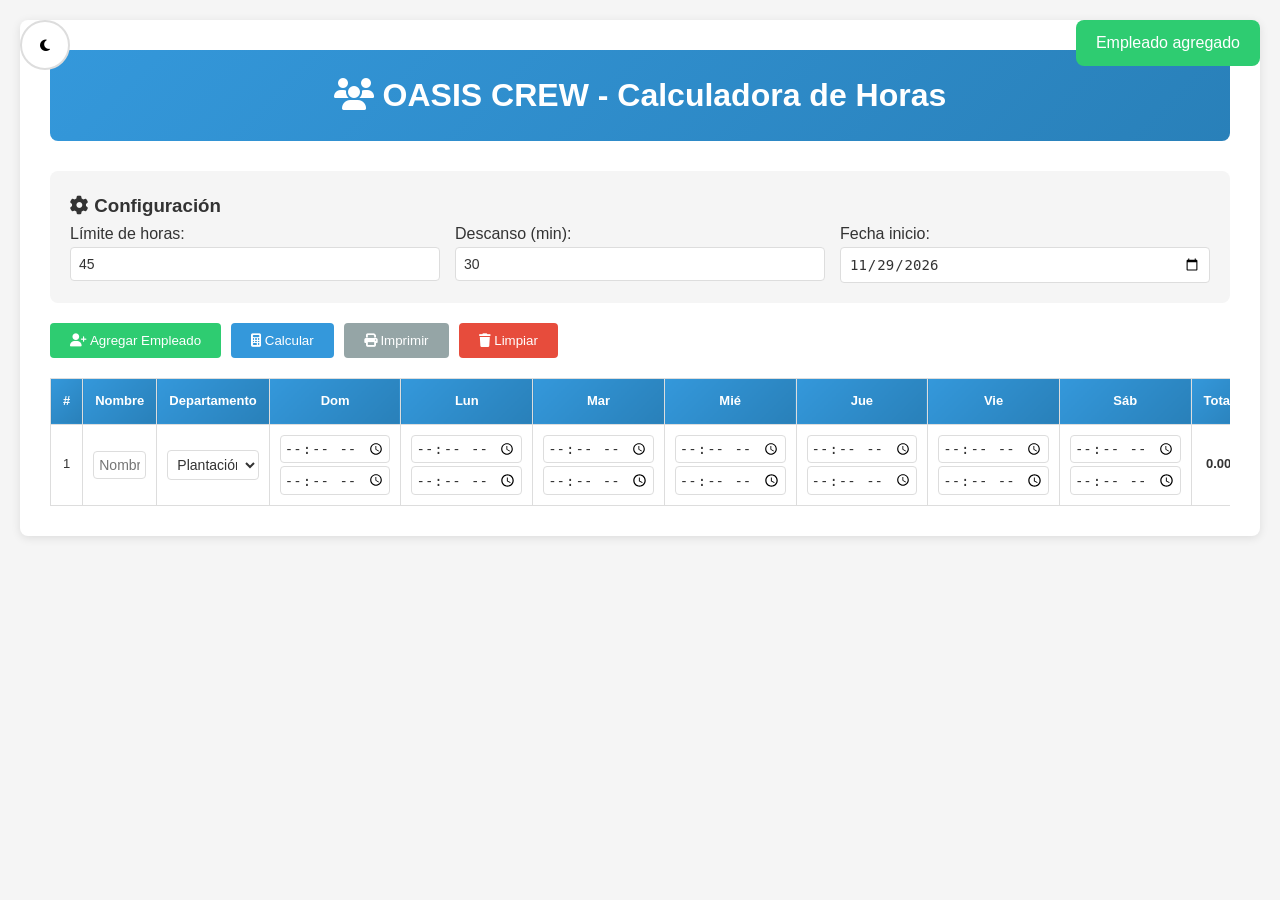
<file: OASIS-CALCULADORA-COMPLETA.html>
<!DOCTYPE html>
<html lang="es">
<head>
    <meta charset="UTF-8">
    <meta name="viewport" content="width=device-width, initial-scale=1.0">
    <title>OASIS CREW - Calculadora de Horas</title>
    <link rel="stylesheet" href="https://cdnjs.cloudflare.com/ajax/libs/font-awesome/6.4.0/css/all.min.css">
    <link rel="stylesheet" href="styles.css">
</head>
<body>
    <div style="position: fixed; top: 20px; right: 20px; background: #2ecc71; color: white; padding: 10px 20px; border-radius: 8px; display: none; z-index: 9999;" id="notification"></div>
    
    <button onclick="toggleDarkMode()" style="position: fixed; top: 20px; left: 20px; width: 50px; height: 50px; border-radius: 50%; background: white; border: 2px solid #ddd; cursor: pointer; z-index: 1000;">
        <i class="fas fa-moon" id="darkIcon"></i>
    </button>

    <div style="max-width: 100%; margin: 0 auto; background: white; padding: 30px; border-radius: 8px; box-shadow: 0 2px 10px rgba(0,0,0,0.1);">
        <h1 style="text-align: center; background: linear-gradient(135deg, #3498db, #2980b9); color: white; padding: 20px; border-radius: 8px; margin-bottom: 30px;">
            <i class="fas fa-users"></i> OASIS CREW - Calculadora de Horas
        </h1>

        <!-- Configuración -->
        <div style="background: #f5f5f5; padding: 20px; border-radius: 8px; margin-bottom: 20px;">
            <h3><i class="fas fa-cog"></i> Configuración</h3>
            <div style="display: grid; grid-template-columns: repeat(auto-fit, minmax(250px, 1fr)); gap: 15px;">
                <div>
                    <label>Límite de horas:</label>
                    <input type="number" id="hourLimit" value="45" style="width: 100%; padding: 8px; border: 1px solid #ddd; border-radius: 4px;">
                </div>
                <div>
                    <label>Descanso (min):</label>
                    <input type="number" id="breakTime" value="30" style="width: 100%; padding: 8px; border: 1px solid #ddd; border-radius: 4px;">
                </div>
                <div>
                    <label>Fecha inicio:</label>
                    <input type="date" id="weekStartDate" style="width: 100%; padding: 8px; border: 1px solid #ddd; border-radius: 4px;">
                </div>
            </div>
        </div>

        <!-- Botones -->
        <div style="display: flex; flex-wrap: wrap; gap: 10px; margin-bottom: 20px;">
            <button onclick="addEmployee()" style="background: #2ecc71; color: white; padding: 10px 20px; border: none; border-radius: 4px; cursor: pointer;">
                <i class="fas fa-user-plus"></i> Agregar Empleado
            </button>
            <button onclick="calculateAll()" style="background: #3498db; color: white; padding: 10px 20px; border: none; border-radius: 4px; cursor: pointer;">
                <i class="fas fa-calculator"></i> Calcular
            </button>
            <button onclick="window.print()" style="background: #95a5a6; color: white; padding: 10px 20px; border: none; border-radius: 4px; cursor: pointer;">
                <i class="fas fa-print"></i> Imprimir
            </button>
            <button onclick="clearAll()" style="background: #e74c3c; color: white; padding: 10px 20px; border: none; border-radius: 4px; cursor: pointer;">
                <i class="fas fa-trash"></i> Limpiar
            </button>
        </div>

        <!-- Tabla -->
        <div style="overflow-x: auto;">
            <table id="employeeTable" style="width: 100%; border-collapse: collapse;">
                <thead>
                    <tr style="background: #3498db; color: white;">
                        <th style="padding: 12px; border: 1px solid #ddd;">#</th>
                        <th style="padding: 12px; border: 1px solid #ddd;">Nombre</th>
                        <th style="padding: 12px; border: 1px solid #ddd;">Departamento</th>
                        <th style="padding: 12px; border: 1px solid #ddd;">Dom</th>
                        <th style="padding: 12px; border: 1px solid #ddd;">Lun</th>
                        <th style="padding: 12px; border: 1px solid #ddd;">Mar</th>
                        <th style="padding: 12px; border: 1px solid #ddd;">Mié</th>
                        <th style="padding: 12px; border: 1px solid #ddd;">Jue</th>
                        <th style="padding: 12px; border: 1px solid #ddd;">Vie</th>
                        <th style="padding: 12px; border: 1px solid #ddd;">Sáb</th>
                        <th style="padding: 12px; border: 1px solid #ddd;">Total</th>
                    </tr>
                </thead>
                <tbody id="employeeRows"></tbody>
            </table>
        </div>

        <!-- Resumen -->
        <div id="results" style="margin-top: 30px; display: none;">
            <h3><i class="fas fa-chart-bar"></i> Resumen</h3>
            <div style="display: grid; grid-template-columns: repeat(auto-fit, minmax(200px, 1fr)); gap: 15px;">
                <div style="background: #ecf0f1; padding: 20px; border-radius: 8px; text-align: center;">
                    <h4>Total Empleados</h4>
                    <div id="totalEmployees" style="font-size: 32px; font-weight: bold; color: #3498db;">0</div>
                </div>
                <div style="background: #ecf0f1; padding: 20px; border-radius: 8px; text-align: center;">
                    <h4>Exceden Límite</h4>
                    <div id="exceedingEmployees" style="font-size: 32px; font-weight: bold; color: #e74c3c;">0</div>
                </div>
                <div style="background: #ecf0f1; padding: 20px; border-radius: 8px; text-align: center;">
                    <h4>Total Horas</h4>
                    <div id="totalHours" style="font-size: 32px; font-weight: bold; color: #2ecc71;">0</div>
                </div>
                <div style="background: #ecf0f1; padding: 20px; border-radius: 8px; text-align: center;">
                    <h4>Promedio</h4>
                    <div id="averageHours" style="font-size: 32px; font-weight: bold; color: #9b59b6;">0</div>
                </div>
            </div>
        </div>
    </div>

    <script src="app.js"></script>
    <script>
        let employeeCount = 0;

        // Inicializar fecha
        document.getElementById('weekStartDate').valueAsDate = new Date();

        function addEmployee() {
            employeeCount++;
            const tbody = document.getElementById('employeeRows');
            const row = tbody.insertRow();
            
            row.innerHTML = `
                <td style="padding: 10px; border: 1px solid #ddd; text-align: center;">${employeeCount}</td>
                <td style="padding: 10px; border: 1px solid #ddd;"><input type="text" placeholder="Nombre" style="width: 100%; padding: 5px;"></td>
                <td style="padding: 10px; border: 1px solid #ddd;">
                    <select style="width: 100%; padding: 5px;">
                        <option>Plantación</option>
                        <option>Puller</option>
                        <option>Growing</option>
                        <option>Mantenimiento</option>
                    </select>
                </td>
                ${['Dom', 'Lun', 'Mar', 'Mié', 'Jue', 'Vie', 'Sáb'].map(day => `
                    <td style="padding: 10px; border: 1px solid #ddd;">
                        <input type="time" style="width: 100%; padding: 3px; margin-bottom: 3px;">
                        <input type="time" style="width: 100%; padding: 3px;">
                    </td>
                `).join('')}
                <td style="padding: 10px; border: 1px solid #ddd; text-align: center; font-weight: bold;">0.00</td>
            `;
            
            showNotification('Empleado agregado');
        }

        function calculateAll() {
            const tbody = document.getElementById('employeeRows');
            const rows = tbody.getElementsByTagName('tr');
            const hourLimit = parseFloat(document.getElementById('hourLimit').value) || 45;
            const breakTime = parseFloat(document.getElementById('breakTime').value) || 30;
            
            let totalHours = 0;
            let exceeding = 0;

            for (let row of rows) {
                const timeInputs = row.querySelectorAll('input[type="time"]');
                let rowTotal = 0;

                for (let i = 0; i < timeInputs.length; i += 2) {
                    const inTime = timeInputs[i].value;
                    const outTime = timeInputs[i + 1].value;
                    
                    if (inTime && outTime) {
                        const hours = calculateHours(inTime, outTime, breakTime);
                        rowTotal += hours;
                    }
                }

                const totalCell = row.cells[row.cells.length - 1];
                totalCell.textContent = rowTotal.toFixed(2);
                
                if (rowTotal > hourLimit) {
                    row.style.background = '#ffebee';
                    totalCell.style.color = '#e74c3c';
                    exceeding++;
                } else {
                    row.style.background = '';
                    totalCell.style.color = '#2ecc71';
                }

                totalHours += rowTotal;
            }

            document.getElementById('totalEmployees').textContent = rows.length;
            document.getElementById('exceedingEmployees').textContent = exceeding;
            document.getElementById('totalHours').textContent = totalHours.toFixed(2);
            document.getElementById('averageHours').textContent = rows.length > 0 ? (totalHours / rows.length).toFixed(2) : '0.00';
            document.getElementById('results').style.display = 'block';
            
            showNotification('Cálculo completado');
        }

        function calculateHours(startTime, endTime, breakMinutes) {
            const [startHour, startMin] = startTime.split(':').map(Number);
            const [endHour, endMin] = endTime.split(':').map(Number);
            
            let startMinutes = startHour * 60 + startMin;
            let endMinutes = endHour * 60 + endMin;
            
            if (endMinutes < startMinutes) {
                endMinutes += 24 * 60;
            }
            
            const totalMinutes = endMinutes - startMinutes - breakMinutes;
            return Math.max(0, totalMinutes / 60);
        }

        function clearAll() {
            if (confirm('¿Limpiar todos los datos?')) {
                document.getElementById('employeeRows').innerHTML = '';
                document.getElementById('results').style.display = 'none';
                employeeCount = 0;
                showNotification('Datos limpiados');
            }
        }

        function toggleDarkMode() {
            document.body.style.background = document.body.style.background === 'rgb(26, 26, 26)' ? '' : '#1a1a1a';
            document.body.style.color = document.body.style.color === 'rgb(224, 224, 224)' ? '' : '#e0e0e0';
        }

        function showNotification(message) {
            const notif = document.getElementById('notification');
            notif.textContent = message;
            notif.style.display = 'block';
            setTimeout(() => notif.style.display = 'none', 3000);
        }

        // Agregar un empleado de ejemplo
        addEmployee();
    </script>

    <style>
        @media print {
            button { display: none !important; }
            body { background: white !important; color: black !important; }
        }
    </style>
</body>
</html>
</file>
<file: styles.css>
/* ============================================
   OASIS CREW - Calculadora de Horas
   Estilos CSS Mejorados
   ============================================ */

/* ============================================
   CSS VARIABLES
   ============================================ */
:root {
    /* Colors */
    --primary-color: #3498db;
    --primary-dark: #2980b9;
    --success-color: #2ecc71;
    --success-dark: #27ae60;
    --danger-color: #e74c3c;
    --danger-dark: #c0392b;
    --warning-color: #f39c12;
    --info-color: #9b59b6;
    --info-dark: #8e44ad;

    /* Backgrounds */
    --bg-primary: #f5f5f5;
    --bg-white: #ffffff;
    --bg-light: #fafafa;
    --bg-dark: #2c3e50;

    /* Text */
    --text-primary: #333333;
    --text-secondary: #666666;
    --text-light: #999999;

    /* Borders */
    --border-color: #dddddd;
    --border-light: #eeeeee;

    /* Shadows */
    --shadow-sm: 0 1px 3px rgba(0,0,0,0.1);
    --shadow-md: 0 2px 10px rgba(0,0,0,0.1);
    --shadow-lg: 0 4px 20px rgba(0,0,0,0.15);

    /* Transitions */
    --transition-fast: 0.2s ease;
    --transition-normal: 0.3s ease;

    /* Spacing */
    --spacing-xs: 5px;
    --spacing-sm: 10px;
    --spacing-md: 15px;
    --spacing-lg: 20px;
    --spacing-xl: 30px;

    /* Border radius */
    --radius-sm: 4px;
    --radius-md: 6px;
    --radius-lg: 8px;
}

/* Dark Mode Variables */
body.dark-mode {
    --bg-primary: #1a1a1a;
    --bg-white: #2d2d2d;
    --bg-light: #3a3a3a;
    --bg-dark: #121212;
    --text-primary: #e0e0e0;
    --text-secondary: #b0b0b0;
    --text-light: #808080;
    --border-color: #444444;
    --border-light: #333333;
}

/* ============================================
   RESET & BASE STYLES
   ============================================ */
* {
    margin: 0;
    padding: 0;
    box-sizing: border-box;
}

body {
    font-family: 'Segoe UI', Tahoma, Geneva, Verdana, sans-serif;
    background-color: var(--bg-primary);
    color: var(--text-primary);
    line-height: 1.6;
    padding: var(--spacing-lg);
    transition: background-color var(--transition-normal), color var(--transition-normal);
}

/* ============================================
   AUTO-SAVE INDICATOR
   ============================================ */
.auto-save-indicator {
    position: fixed;
    top: 20px;
    right: 20px;
    background-color: var(--success-color);
    color: white;
    padding: 10px 20px;
    border-radius: var(--radius-lg);
    box-shadow: var(--shadow-lg);
    display: none;
    align-items: center;
    gap: 8px;
    z-index: 10000;
    animation: slideInRight 0.3s ease;
}

.auto-save-indicator.show {
    display: flex;
}

@keyframes slideInRight {
    from {
        transform: translateX(400px);
        opacity: 0;
    }
    to {
        transform: translateX(0);
        opacity: 1;
    }
}

/* ============================================
   DARK MODE TOGGLE
   ============================================ */
.dark-mode-toggle {
    position: fixed;
    top: 20px;
    left: 20px;
    width: 50px;
    height: 50px;
    border-radius: 50%;
    background-color: var(--bg-white);
    border: 2px solid var(--border-color);
    color: var(--text-primary);
    cursor: pointer;
    display: flex;
    align-items: center;
    justify-content: center;
    font-size: 20px;
    box-shadow: var(--shadow-md);
    transition: all var(--transition-fast);
    z-index: 1000;
}

.dark-mode-toggle:hover {
    transform: scale(1.1) rotate(15deg);
    box-shadow: var(--shadow-lg);
}

/* ============================================
   CONTAINER & LAYOUT
   ============================================ */
.container {
    max-width: 100%;
    margin: 0 auto;
    background-color: var(--bg-white);
    padding: var(--spacing-xl);
    border-radius: var(--radius-lg);
    box-shadow: var(--shadow-md);
    animation: fadeIn 0.5s ease;
}

@keyframes fadeIn {
    from {
        opacity: 0;
        transform: translateY(20px);
    }
    to {
        opacity: 1;
        transform: translateY(0);
    }
}

/* ============================================
   HEADER
   ============================================ */
.main-header {
    text-align: center;
    margin-bottom: var(--spacing-xl);
    padding-bottom: var(--spacing-lg);
    border-bottom: 3px solid var(--primary-color);
}

.main-header h1 {
    color: white;
    background: linear-gradient(135deg, var(--primary-color), var(--primary-dark));
    padding: var(--spacing-lg);
    border-radius: var(--radius-lg);
    font-weight: 800;
    text-transform: uppercase;
    letter-spacing: 2px;
    text-shadow: 2px 2px 4px rgba(0,0,0,0.2);
    margin-bottom: var(--spacing-sm);
    display: flex;
    align-items: center;
    justify-content: center;
    gap: 15px;
}

.subtitle {
    color: var(--text-secondary);
    font-size: 14px;
    font-style: italic;
}

/* ============================================
   CONFIGURATION SECTION
   ============================================ */
.config-container {
    background-color: var(--bg-light);
    padding: var(--spacing-lg);
    border-radius: var(--radius-md);
    margin-bottom: var(--spacing-lg);
    border: 1px solid var(--border-light);
}

.config-container h3 {
    color: var(--text-primary);
    border-bottom: 2px solid var(--border-light);
    padding-bottom: var(--spacing-sm);
    margin-bottom: var(--spacing-md);
    display: flex;
    align-items: center;
    gap: 10px;
}

.config-grid {
    display: grid;
    grid-template-columns: repeat(auto-fit, minmax(250px, 1fr));
    gap: var(--spacing-md);
}

/* ============================================
   FORM ELEMENTS
   ============================================ */
.form-group {
    margin-bottom: var(--spacing-md);
}

.form-group label {
    display: block;
    margin-bottom: var(--spacing-xs);
    font-weight: 600;
    color: var(--text-primary);
    display: flex;
    align-items: center;
    gap: 8px;
}

.form-control,
input[type="text"],
input[type="number"],
input[type="date"],
input[type="time"],
select {
    width: 100%;
    padding: 10px 12px;
    border: 1px solid var(--border-color);
    border-radius: var(--radius-sm);
    font-size: 14px;
    background-color: var(--bg-white);
    color: var(--text-primary);
    transition: all var(--transition-fast);
}

.form-control:focus,
input:focus,
select:focus {
    outline: none;
    border-color: var(--primary-color);
    box-shadow: 0 0 0 3px rgba(52, 152, 219, 0.1);
}

/* ============================================
   BUTTONS
   ============================================ */
.btn {
    padding: 10px 20px;
    border: none;
    border-radius: var(--radius-sm);
    font-size: 14px;
    font-weight: 500;
    cursor: pointer;
    transition: all var(--transition-fast);
    display: inline-flex;
    align-items: center;
    gap: 8px;
    white-space: nowrap;
}

.btn:hover {
    transform: translateY(-2px);
    box-shadow: var(--shadow-md);
}

.btn:active {
    transform: translateY(0);
}

.btn:disabled {
    opacity: 0.5;
    cursor: not-allowed;
    transform: none !important;
}

.btn-primary {
    background-color: var(--primary-color);
    color: white;
}

.btn-primary:hover {
    background-color: var(--primary-dark);
}

.btn-success {
    background-color: var(--success-color);
    color: white;
}

.btn-success:hover {
    background-color: var(--success-dark);
}

.btn-danger {
    background-color: var(--danger-color);
    color: white;
}

.btn-danger:hover {
    background-color: var(--danger-dark);
}

.btn-info {
    background-color: var(--info-color);
    color: white;
}

.btn-info:hover {
    background-color: var(--info-dark);
}

.btn-secondary {
    background-color: #6c757d;
    color: white;
}

.btn-secondary:hover {
    background-color: #5a6268;
}

.btn-lg {
    padding: 15px 30px;
    font-size: 16px;
}

/* ============================================
   CONTROL SECTIONS
   ============================================ */
.shortcuts-info {
    margin-bottom: var(--spacing-md);
    text-align: center;
}

.control-section {
    display: flex;
    flex-wrap: wrap;
    gap: var(--spacing-md);
    margin-bottom: var(--spacing-lg);
    padding: var(--spacing-md);
    background-color: var(--bg-light);
    border-radius: var(--radius-md);
}

.button-group {
    display: flex;
    flex-wrap: wrap;
    gap: var(--spacing-sm);
}

/* ============================================
   ALIGNMENT TOOLBAR
   ============================================ */
.alignment-toolbar {
    background-color: #e8f4f8;
    border: 2px solid var(--primary-color);
    border-radius: var(--radius-lg);
    padding: var(--spacing-lg);
    margin-bottom: var(--spacing-lg);
    display: none;
    animation: slideDown 0.3s ease;
}

.alignment-toolbar.active {
    display: block;
}

@keyframes slideDown {
    from {
        opacity: 0;
        transform: translateY(-20px);
    }
    to {
        opacity: 1;
        transform: translateY(0);
    }
}

body.dark-mode .alignment-toolbar {
    background-color: #2d4150;
}

.toolbar-header {
    display: flex;
    justify-content: space-between;
    align-items: center;
    margin-bottom: var(--spacing-md);
    padding-bottom: var(--spacing-sm);
    border-bottom: 2px solid var(--primary-color);
}

.toolbar-header h4 {
    margin: 0;
    color: var(--primary-color);
    display: flex;
    align-items: center;
    gap: 10px;
}

.btn-close-toolbar {
    background-color: var(--danger-color);
    color: white;
    border: none;
    padding: 5px 10px;
    border-radius: var(--radius-sm);
    cursor: pointer;
    transition: all var(--transition-fast);
}

.btn-close-toolbar:hover {
    background-color: var(--danger-dark);
}

.toolbar-content {
    display: flex;
    flex-direction: column;
    gap: var(--spacing-md);
}

.toolbar-row {
    display: grid;
    grid-template-columns: repeat(auto-fit, minmax(250px, 1fr));
    gap: var(--spacing-md);
}

.toolbar-actions {
    display: flex;
    gap: var(--spacing-sm);
    justify-content: center;
}

/* ============================================
   FILTER SECTION
   ============================================ */
.filter-section {
    display: grid;
    grid-template-columns: repeat(auto-fit, minmax(300px, 1fr));
    gap: var(--spacing-md);
    margin-bottom: var(--spacing-lg);
    padding: var(--spacing-md);
    background-color: var(--bg-light);
    border-radius: var(--radius-md);
}

/* ============================================
   TABLE
   ============================================ */
.table-section {
    margin-bottom: var(--spacing-lg);
}

.table-container {
    overflow-x: auto;
    border-radius: var(--radius-md);
    box-shadow: var(--shadow-sm);
}

table {
    width: 100%;
    border-collapse: collapse;
    font-size: 13px;
    background-color: var(--bg-white);
}

thead {
    position: sticky;
    top: 0;
    z-index: 10;
}

th {
    background: linear-gradient(135deg, var(--primary-color), var(--primary-dark));
    color: white;
    padding: 12px 8px;
    text-align: center;
    font-weight: 600;
    border: 1px solid var(--primary-dark);
    white-space: nowrap;
}

td {
    padding: 10px 8px;
    text-align: center;
    border: 1px solid var(--border-light);
    vertical-align: middle;
}

tbody tr {
    transition: background-color var(--transition-fast);
}

tbody tr:nth-child(even) {
    background-color: var(--bg-light);
}

tbody tr:hover {
    background-color: rgba(52, 152, 219, 0.05);
}

tbody tr.warning {
    background-color: rgba(231, 76, 60, 0.1);
}

tbody tr.hidden-row {
    display: none;
}

.row-number {
    background-color: var(--bg-light);
    font-weight: 600;
    color: var(--text-secondary);
}

.employee-code,
.employee-name {
    min-width: 120px;
    padding: 6px;
}

.department-select {
    min-width: 120px;
    padding: 6px;
}

.time-container {
    display: flex;
    flex-direction: column;
    align-items: center;
    gap: 3px;
    padding: 5px;
}

.time-row {
    display: flex;
    align-items: center;
    gap: 3px;
}

.time-row label {
    font-size: 10px;
    font-weight: 600;
    color: var(--text-secondary);
    width: 25px;
}

.time-input {
    width: 85px;
    padding: 4px;
    font-size: 12px;
}

.day-code {
    width: 90%;
    padding: 3px;
    font-size: 11px;
    border: 1px solid var(--border-color);
    border-radius: var(--radius-sm);
}

.total {
    font-weight: 700;
    font-size: 14px;
    color: var(--success-color);
}

.over-limit {
    color: var(--danger-color);
    animation: pulse 1.5s infinite;
}

@keyframes pulse {
    0%, 100% { opacity: 1; }
    50% { opacity: 0.6; }
}

/* ============================================
   BADGES
   ============================================ */
.badge {
    display: inline-block;
    padding: 4px 12px;
    border-radius: 12px;
    font-size: 11px;
    font-weight: 600;
    color: white;
    white-space: nowrap;
}

.badge-success {
    background-color: var(--success-color);
}

.badge-danger {
    background-color: var(--danger-color);
}

/* ============================================
   SCHEDULE ACTIONS
   ============================================ */
.schedule-actions {
    display: flex;
    gap: 5px;
    justify-content: center;
}

.copy-schedule-btn {
    background-color: var(--info-color);
    color: white;
    border: none;
    padding: 6px 10px;
    border-radius: var(--radius-sm);
    cursor: pointer;
    font-size: 12px;
    transition: all var(--transition-fast);
}

.copy-schedule-btn:hover {
    background-color: var(--info-dark);
    transform: scale(1.1);
}

/* ============================================
   DEPARTMENT COLORS
   ============================================ */
.dept-plantacion {
    border-left: 4px solid #27ae60;
}

.dept-puller {
    border-left: 4px solid #f39c12;
}

.dept-growing {
    border-left: 4px solid #3498db;
}

.dept-mantenimiento {
    border-left: 4px solid #e74c3c;
}

/* ============================================
   ACTION SECTION
   ============================================ */
.action-section {
    display: flex;
    flex-wrap: wrap;
    gap: var(--spacing-sm);
    justify-content: center;
    margin-bottom: var(--spacing-lg);
    padding: var(--spacing-md);
    background-color: var(--bg-light);
    border-radius: var(--radius-md);
}

/* ============================================
   RESULTS & SUMMARY
   ============================================ */
.results-container {
    background-color: var(--bg-white);
    border-radius: var(--radius-lg);
    padding: var(--spacing-lg);
    margin-top: var(--spacing-lg);
    box-shadow: var(--shadow-md);
    animation: fadeIn 0.5s ease;
}

.results-container h3 {
    color: var(--text-primary);
    margin-bottom: var(--spacing-md);
    padding-bottom: var(--spacing-sm);
    border-bottom: 2px solid var(--border-light);
    display: flex;
    align-items: center;
    gap: 10px;
}

.summary-grid {
    display: grid;
    grid-template-columns: repeat(auto-fill, minmax(250px, 1fr));
    gap: var(--spacing-md);
    margin-bottom: var(--spacing-xl);
}

.summary-card {
    background-color: var(--bg-light);
    border-radius: var(--radius-md);
    padding: var(--spacing-lg);
    box-shadow: var(--shadow-sm);
    display: flex;
    align-items: center;
    gap: var(--spacing-md);
    transition: all var(--transition-fast);
}

.summary-card:hover {
    transform: translateY(-5px);
    box-shadow: var(--shadow-lg);
}

.card-icon {
    width: 60px;
    height: 60px;
    border-radius: 50%;
    display: flex;
    align-items: center;
    justify-content: center;
    font-size: 24px;
    color: white;
}

.card-blue .card-icon {
    background: linear-gradient(135deg, #3498db, #2980b9);
}

.card-red .card-icon {
    background: linear-gradient(135deg, #e74c3c, #c0392b);
}

.card-green .card-icon {
    background: linear-gradient(135deg, #2ecc71, #27ae60);
}

.card-purple .card-icon {
    background: linear-gradient(135deg, #9b59b6, #8e44ad);
}

.card-content {
    flex: 1;
}

.card-content h4 {
    margin: 0 0 8px 0;
    font-size: 13px;
    color: var(--text-secondary);
    font-weight: 600;
}

.summary-value {
    font-size: 28px;
    font-weight: 700;
    color: var(--text-primary);
}

/* ============================================
   CHARTS
   ============================================ */
.charts-container {
    display: grid;
    grid-template-columns: repeat(auto-fit, minmax(350px, 1fr));
    gap: var(--spacing-lg);
    margin-top: var(--spacing-xl);
}

.chart-wrapper {
    background-color: var(--bg-light);
    padding: var(--spacing-lg);
    border-radius: var(--radius-md);
    box-shadow: var(--shadow-sm);
}

.chart-wrapper h4 {
    margin-bottom: var(--spacing-md);
    color: var(--text-primary);
    text-align: center;
}

/* ============================================
   MODAL
   ============================================ */
.modal {
    display: none;
    position: fixed;
    z-index: 1000;
    left: 0;
    top: 0;
    width: 100%;
    height: 100%;
    background-color: rgba(0,0,0,0.6);
    overflow-y: auto;
    animation: fadeIn 0.3s ease;
}

.modal-content {
    background-color: var(--bg-white);
    margin: 3% auto;
    padding: var(--spacing-xl);
    border-radius: var(--radius-lg);
    width: 90%;
    max-width: 900px;
    max-height: 85vh;
    overflow-y: auto;
    box-shadow: var(--shadow-lg);
    animation: slideDown 0.3s ease;
}

.modal-small {
    max-width: 600px;
}

.modal-header {
    display: flex;
    justify-content: space-between;
    align-items: center;
    margin-bottom: var(--spacing-lg);
    padding-bottom: var(--spacing-md);
    border-bottom: 2px solid var(--border-light);
}

.modal-header h2 {
    margin: 0;
    color: var(--text-primary);
    display: flex;
    align-items: center;
    gap: 10px;
}

.close,
.close-shortcuts {
    color: var(--text-light);
    font-size: 32px;
    font-weight: bold;
    cursor: pointer;
    transition: color var(--transition-fast);
    line-height: 1;
}

.close:hover,
.close-shortcuts:hover {
    color: var(--danger-color);
}

.add-employee-form {
    background-color: #e8f4f8;
    padding: var(--spacing-lg);
    border-radius: var(--radius-md);
    margin-bottom: var(--spacing-lg);
}

body.dark-mode .add-employee-form {
    background-color: #2d4150;
}

.add-employee-form h3 {
    margin-top: 0;
    color: var(--text-primary);
    margin-bottom: var(--spacing-md);
}

.form-row {
    display: grid;
    grid-template-columns: repeat(auto-fit, minmax(200px, 1fr));
    gap: var(--spacing-md);
    margin-bottom: var(--spacing-md);
}

.search-box {
    margin-bottom: var(--spacing-md);
}

.search-box input {
    width: 100%;
    padding: 12px;
    border: 2px solid var(--border-color);
    border-radius: var(--radius-md);
    font-size: 14px;
}

.search-box input:focus {
    border-color: var(--primary-color);
}

.employee-list {
    max-height: 400px;
    overflow-y: auto;
    border: 1px solid var(--border-color);
    border-radius: var(--radius-md);
    padding: var(--spacing-sm);
}

.employee-item {
    display: flex;
    justify-content: space-between;
    align-items: center;
    padding: var(--spacing-md);
    margin-bottom: var(--spacing-sm);
    border: 1px solid var(--border-color);
    border-radius: var(--radius-sm);
    background-color: var(--bg-light);
    transition: all var(--transition-fast);
}

.employee-item:hover {
    background-color: rgba(52, 152, 219, 0.1);
    box-shadow: var(--shadow-sm);
}

.employee-info {
    flex: 1;
    display: flex;
    align-items: center;
    gap: var(--spacing-sm);
    flex-wrap: wrap;
}

.employee-checkbox {
    width: 20px;
    height: 20px;
    cursor: pointer;
}

.employee-actions {
    display: flex;
    gap: var(--spacing-xs);
}

.btn-remove {
    background-color: var(--danger-color);
    color: white;
    border: none;
    padding: 6px 12px;
    border-radius: var(--radius-sm);
    cursor: pointer;
    transition: all var(--transition-fast);
}

.btn-remove:hover {
    background-color: var(--danger-dark);
}

.modal-actions {
    display: flex;
    justify-content: space-between;
    margin-top: var(--spacing-lg);
    padding-top: var(--spacing-lg);
    border-top: 2px solid var(--border-light);
    flex-wrap: wrap;
    gap: var(--spacing-sm);
}

/* ============================================
   KEYBOARD SHORTCUTS
   ============================================ */
.shortcuts-list {
    display: grid;
    gap: var(--spacing-sm);
}

.shortcut-item {
    display: flex;
    justify-content: space-between;
    align-items: center;
    padding: var(--spacing-md);
    background-color: var(--bg-light);
    border-radius: var(--radius-sm);
    transition: all var(--transition-fast);
}

.shortcut-item:hover {
    background-color: rgba(52, 152, 219, 0.1);
}

kbd {
    display: inline-block;
    padding: 3px 8px;
    font-family: monospace;
    font-size: 12px;
    color: var(--text-primary);
    background-color: var(--bg-white);
    border: 1px solid var(--border-color);
    border-radius: 3px;
    box-shadow: 0 1px 0 rgba(0,0,0,0.2);
    margin: 0 2px;
}

/* ============================================
   PRINT STYLES
   ============================================ */
.print-header,
.print-footer {
    display: none;
}

@media print {
    body {
        font-size: 12px;
        background: white;
        padding: 0;
    }

    .container {
        box-shadow: none;
        max-width: 100%;
        padding: 10px;
    }

    .btn, .dark-mode-toggle, .auto-save-indicator,
    .control-section, .action-section, .filter-section,
    .alignment-toolbar, .shortcuts-info, .modal {
        display: none !important;
    }

    table {
        font-size: 10px;
        page-break-inside: auto;
    }

    tr {
        page-break-inside: avoid;
        page-break-after: auto;
    }

    thead {
        display: table-header-group;
    }

    th {
        background-color: #ddd !important;
        color: black !important;
    }

    .print-header,
    .print-footer {
        display: block !important;
        text-align: center;
        margin: 20px 0;
    }

    .print-header h2 {
        font-size: 18px;
        margin-bottom: 10px;
    }

    .print-footer {
        font-size: 10px;
        color: #666;
    }

    .schedule-actions {
        display: none !important;
    }
}

/* ============================================
   UTILITY CLASSES
   ============================================ */
.hidden {
    display: none !important;
}

.text-center {
    text-align: center;
}

.mt-1 { margin-top: var(--spacing-sm); }
.mt-2 { margin-top: var(--spacing-md); }
.mt-3 { margin-top: var(--spacing-lg); }

.mb-1 { margin-bottom: var(--spacing-sm); }
.mb-2 { margin-bottom: var(--spacing-md); }
.mb-3 { margin-bottom: var(--spacing-lg); }

/* ============================================
   RESPONSIVE DESIGN
   ============================================ */
@media screen and (max-width: 1200px) {
    .summary-grid {
        grid-template-columns: repeat(2, 1fr);
    }
}

@media screen and (max-width: 768px) {
    body {
        padding: var(--spacing-sm);
    }

    .container {
        padding: var(--spacing-md);
    }

    .main-header h1 {
        font-size: 20px;
        padding: var(--spacing-md);
        flex-direction: column;
        gap: 8px;
    }

    .config-grid {
        grid-template-columns: 1fr;
    }

    .control-section {
        flex-direction: column;
    }

    .button-group {
        width: 100%;
    }

    .button-group .btn {
        flex: 1;
        justify-content: center;
    }

    .summary-grid {
        grid-template-columns: 1fr;
    }

    .charts-container {
        grid-template-columns: 1fr;
    }

    .filter-section {
        grid-template-columns: 1fr;
    }

    .toolbar-row {
        grid-template-columns: 1fr;
    }

    .table-container {
        font-size: 11px;
    }

    th, td {
        padding: 6px 4px;
    }

    .time-input {
        width: 70px;
        font-size: 11px;
    }

    .employee-code,
    .employee-name {
        min-width: 100px;
    }

    .modal-content {
        width: 95%;
        padding: var(--spacing-md);
    }

    .dark-mode-toggle {
        width: 40px;
        height: 40px;
        font-size: 16px;
        top: 10px;
        left: 10px;
    }

    .auto-save-indicator {
        top: 10px;
        right: 10px;
        padding: 8px 12px;
        font-size: 12px;
    }
}

@media screen and (max-width: 480px) {
    .main-header h1 {
        font-size: 16px;
        letter-spacing: 1px;
    }

    .btn {
        padding: 8px 12px;
        font-size: 12px;
    }

    .summary-value {
        font-size: 24px;
    }

    .card-icon {
        width: 50px;
        height: 50px;
        font-size: 20px;
    }

    .action-section {
        flex-direction: column;
    }

    .action-section .btn {
        width: 100%;
    }
}

/* ============================================
   SCROLLBAR STYLING
   ============================================ */
::-webkit-scrollbar {
    width: 10px;
    height: 10px;
}

::-webkit-scrollbar-track {
    background: var(--bg-light);
}

::-webkit-scrollbar-thumb {
    background: var(--primary-color);
    border-radius: 5px;
}

::-webkit-scrollbar-thumb:hover {
    background: var(--primary-dark);
}

/* ============================================
   LOADING ANIMATION
   ============================================ */
.loading {
    display: inline-block;
    width: 20px;
    height: 20px;
    border: 3px solid rgba(255,255,255,.3);
    border-radius: 50%;
    border-top-color: white;
    animation: spin 1s ease-in-out infinite;
}

@keyframes spin {
    to { transform: rotate(360deg); }
}
</file>
